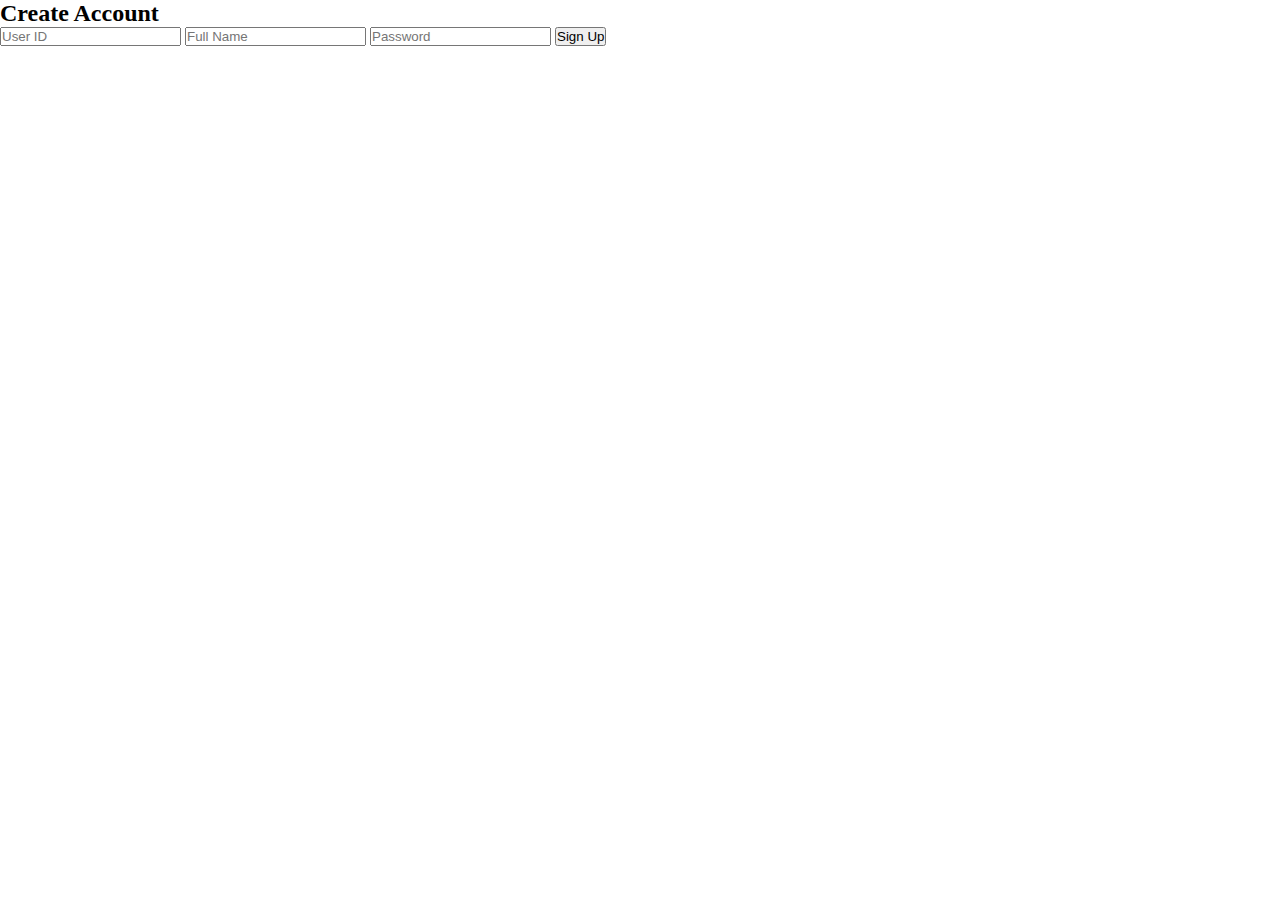
<file: Index.html>
<!DOCTYPE html>
<html lang="en">
<head>
  <meta charset="UTF-8">
  <meta name="viewport" content="width=device-width, initial-scale=1.0">
  <title>Signup</title>
  <link rel="stylesheet" href="style.css">
</head>
<body>

  <div class="signup-box">
    <h2>Create Account</h2>

    <input type="text" id="userid" placeholder="User ID">
    <input type="text" id="name" placeholder="Full Name">
    <input type="password" id="password" placeholder="Password">

    <button id="signupBtn">Sign Up</button>

    <p id="msg"></p>
  </div>

  <script src="script.js"></script>
</body>
      </html>
</file>
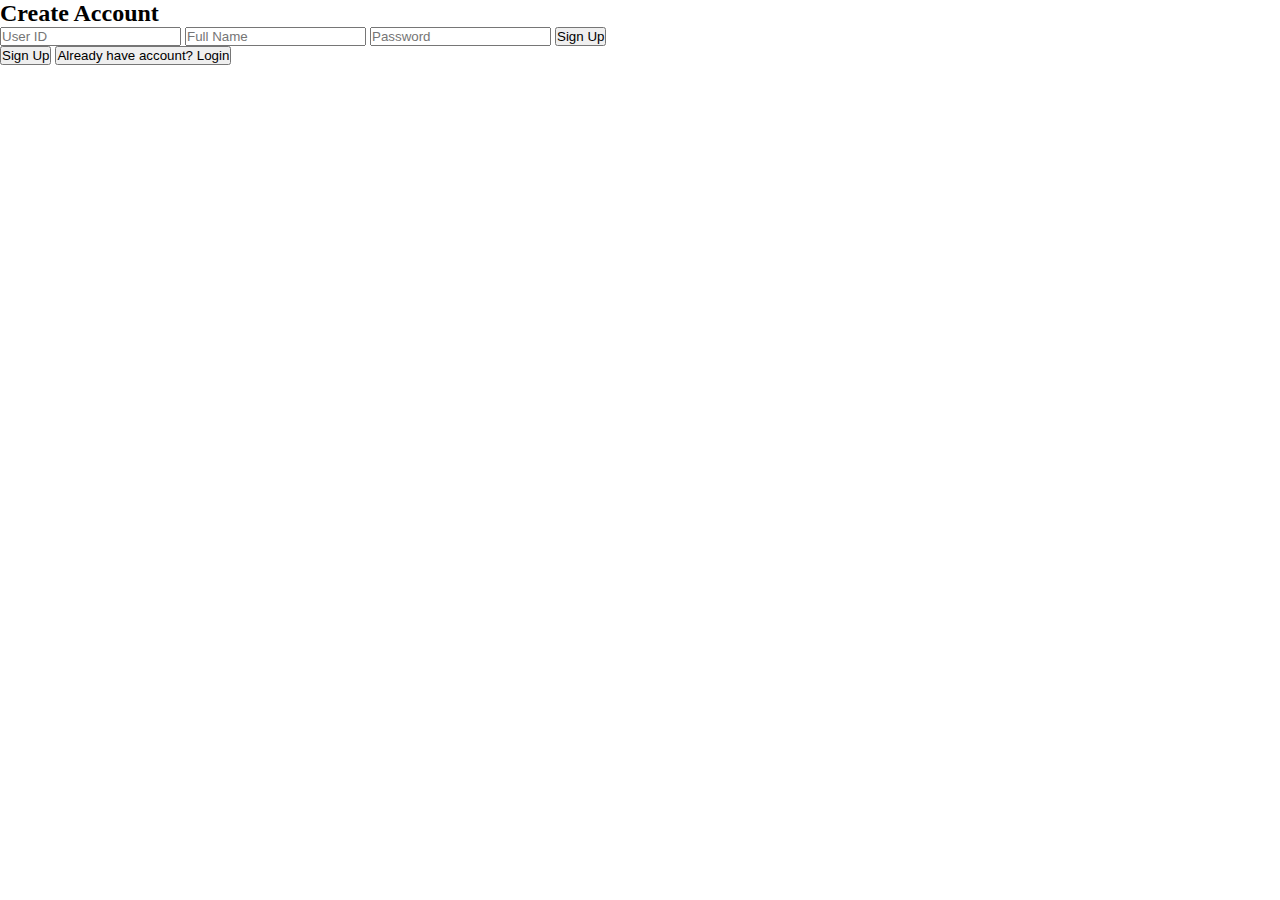
<file: index.html>
<!DOCTYPE html>
<html lang="en">
<head>
  <meta charset="UTF-8">
  <meta name="viewport" content="width=device-width, initial-scale=1.0">
  <title>Signup</title>
  <link rel="stylesheet" href="style.css">
</head>
<body>
  
  <div class="signup-box">
    <h2>Create Account</h2>

    <input type="text" id="userid" placeholder="User ID">
    <input type="text" id="name" placeholder="Full Name">
    <input type="password" id="password" placeholder="Password">

    <button id="signupBtn">Sign Up</button>

    <p id="msg"></p>

    <button id="signupBtn">Sign Up</button>

    <button class="login-btn" onclick="goToLogin()">
      Already have account? Login
    </button>
    
    <p id="msg"></p>

  </div>

  <script src="script.js"></script>
</body>
      </html>
</file>
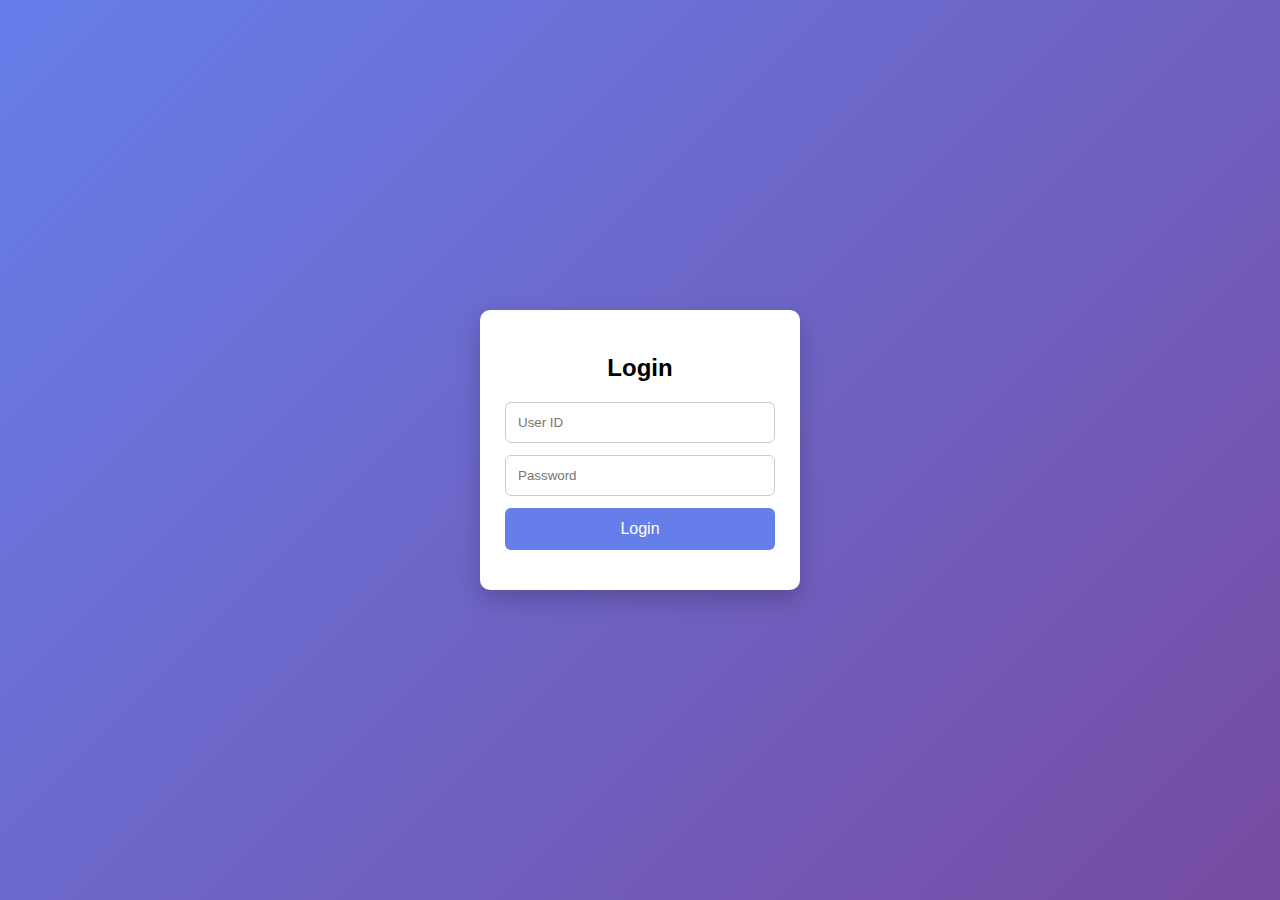
<file: dashboard.html>
<!DOCTYPE html>
<html>
<head>
  <title>Dashboard</title>
  <link rel="stylesheet" href="dashboard.css">
</head>
<body>

  <div class="dashboard">
    <h2>Welcome</h2>

    <img id="photo" src="https://unsplash.com/photos/a-blue-and-gold-object-on-a-black-background-HuKgXlJC7_s" class="profile-pic" alt="Image not found!">

    <div class="info">
      <p id="name"></p>
      <p id="email"></p>
      <p id="city"></p>
    </div>

    <button class="logout-btn" onclick="logout()">Logout</button>
  </div>

  <script src="dashboard.js"></script>
</body>
</html>
</file>
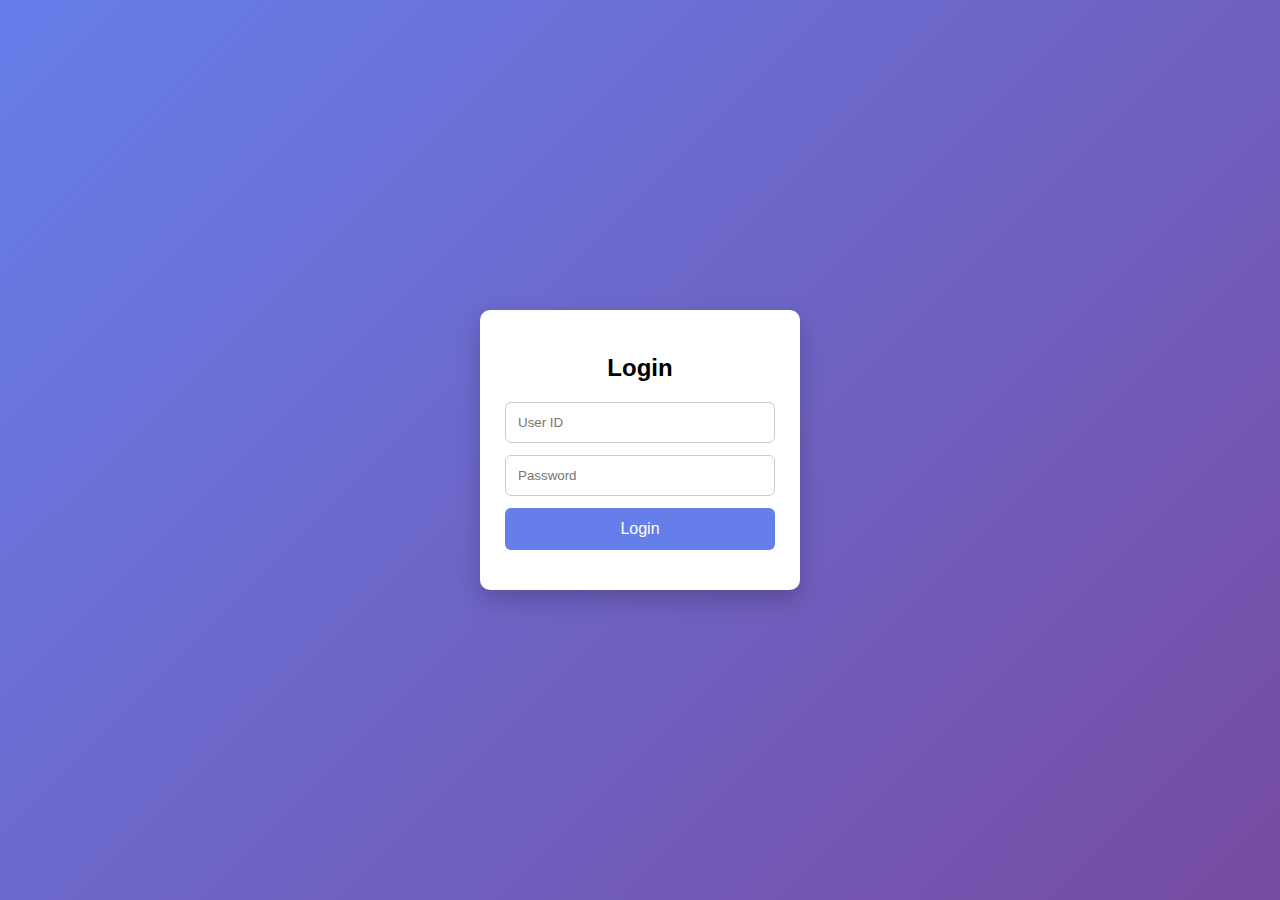
<file: login.html>
<!DOCTYPE html>
<html lang="en">
<head>
  <meta charset="UTF-8">
  <title>Login</title>
  <link rel="stylesheet" href="login.css">
</head>
<body>

  <div class="login-box">
    <h2>Login</h2>

    <input type="text" id="userid" placeholder="User ID">
    <input type="password" id="password" placeholder="Password">

    <button id="loginBtn">Login</button>

    <p id="msg"></p>
  </div>

  <script src="login.js"></script>
</body>
</html>
</file>
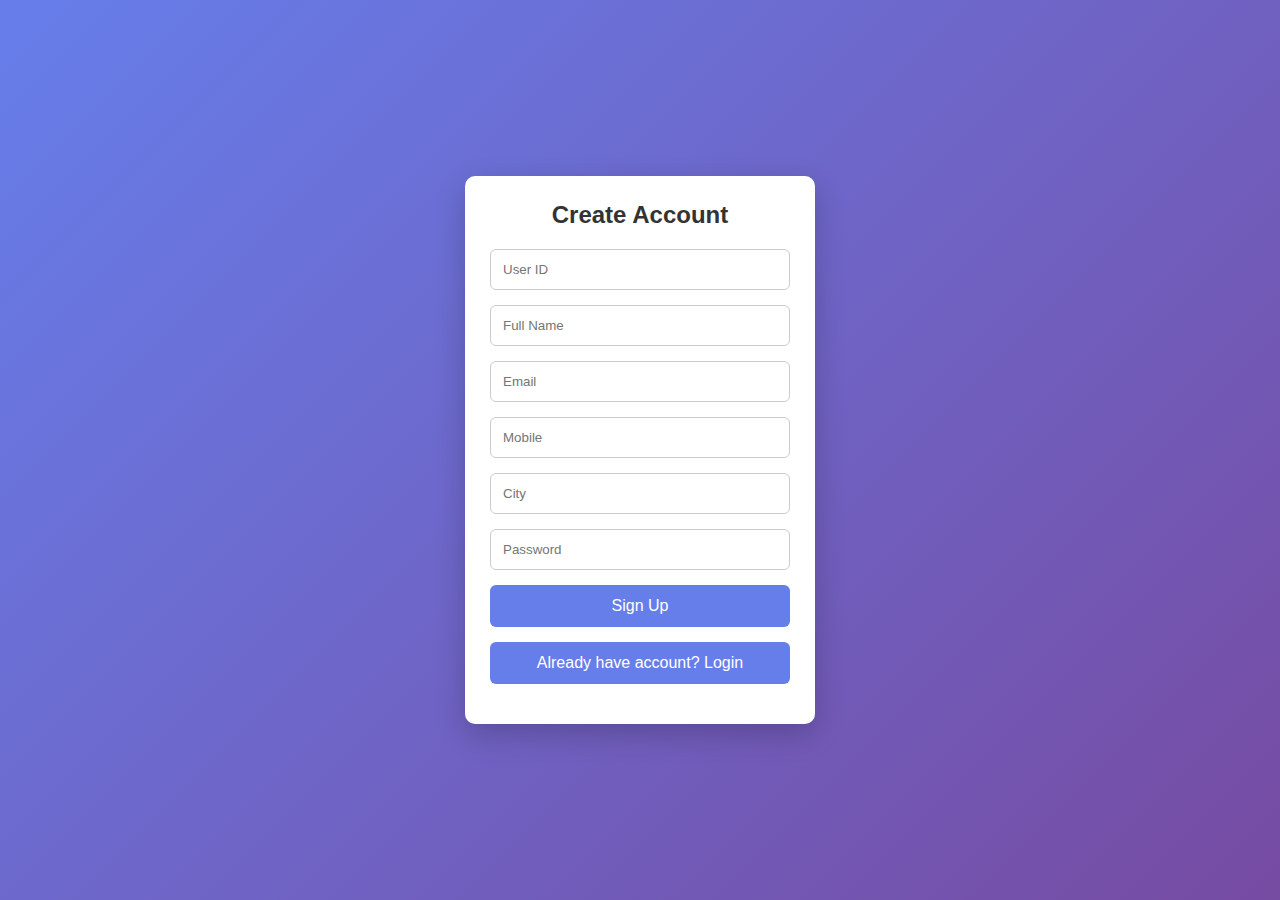
<file: signup.html>
<!DOCTYPE html>
<html lang="en">
  <head>
    <meta charset="UTF-8" />
    <meta name="viewport" content="width=device-width, initial-scale=1.0" />
    <title>Signup</title>
    <link rel="stylesheet" href="signup.css" />
  </head>
  <body>
    <div class="signup-box">
      <h2>Create Account</h2>

      <input id="userid" placeholder="User ID" />
      <input id="name" placeholder="Full Name" />

      <input id="email" placeholder="Email" />
      <input id="mobile" placeholder="Mobile" />
      <input id="city" placeholder="City" />

      <input id="password" type="password" placeholder="Password" />

      <button id="signupBtn">Sign Up</button>
      <p id="msg"></p>

      <button class="login-btn" onclick="goToLogin()">
        Already have account? Login
      </button>

      <p id="msg"></p>
    </div>

    <script src="signup.js"></script>
  </body>
</html>
</file>
<file: style.css>
*{
margin:0;
padding:0;
box-sizing:border-box;
}
html , body{
width:100%;
height:100%;
}

#main{
    width: 100%;
    height: 100%;
    display: flex;
    flex-direction: column;
    justify-content: center;
    align-items: center;
    background-color: #290505;

}

#main button{
    font-size: 2rem;
    background-color: #00e09d;
    border-radius: 1rem;
    border: none;
    outline: none;
    padding: 0.4rem 1rem;

}
</file>
<file: dashboard.css>
*{
  box-sizing: border-box;
  font-family: Arial, Helvetica, sans-serif;
}

body{
  margin:0;
  min-height:100vh;
  background: linear-gradient(135deg,#667eea,#764ba2);
  display:flex;
  justify-content:center;
  align-items:center;
}

.dashboard{
  background:#fff;
  width:340px;
  padding:25px;
  border-radius:14px;
  text-align:center;
  box-shadow:0 15px 35px rgba(0,0,0,0.25);
}

.dashboard h2{
  margin-bottom:15px;
}

.profile-pic{
  width:120px;
  height:120px;
  border-radius:50%;
  object-fit:cover;
  border:3px solid #667eea;
  margin-bottom:10px;
}

.info{
  text-align:left;
  margin-top:15px;
}

.info p{
  margin:6px 0;
  font-size:14px;
}

.logout-btn{
  margin-top:18px;
  width:100%;
  padding:12px;
  background:#667eea;
  border:none;
  border-radius:8px;
  color:white;
  font-size:16px;
  cursor:pointer;
}

.logout-btn:hover{
  background:#5a67d8;
}
</file>
<file: login.css>
*{
  box-sizing:border-box;
  font-family: Arial, Helvetica, sans-serif;
}

body{
  margin:0;
  height:100vh;
  display:flex;
  justify-content:center;
  align-items:center;
  background: linear-gradient(135deg,#667eea,#764ba2);
}

.login-box{
  background:#fff;
  padding:25px;
  width:320px;
  border-radius:10px;
  box-shadow:0 10px 25px rgba(0,0,0,0.2);
}

.login-box h2{
  text-align:center;
  margin-bottom:20px;
}

.login-box input{
  width:100%;
  padding:12px;
  margin-bottom:12px;
  border:1px solid #ccc;
  border-radius:6px;
}

.login-box input:focus{
  border-color:#667eea;
  outline:none;
}

.login-box button{
  width:100%;
  padding:12px;
  background:#667eea;
  border:none;
  color:white;
  font-size:16px;
  border-radius:6px;
  cursor:pointer;
}

.login-box button:hover{
  background:#5a67d8;
}

#msg{
  margin-top:15px;
  text-align:center;
  font-size:14px;
}

.success{ color:green; }
.error{ color:red; }
</file>
<file: signup.css>
*{
  margin:0;
  padding:0;
  box-sizing:border-box;
  font-family: Arial, Helvetica, sans-serif;
}

body{
  min-height:100vh;
  display:flex;
  align-items:center;
  justify-content:center;
  background: linear-gradient(135deg,#667eea,#764ba2);
}

.signup-box{
  width:350px;
  background:#fff;
  padding:25px;
  border-radius:10px;
  box-shadow:0 10px 30px rgba(0,0,0,0.2);
}

.signup-box h2{
  text-align:center;
  margin-bottom:20px;
  color:#333;
}

.signup-box input{
  width:100%;
  padding:12px;
  margin-bottom:15px;
  border:1px solid #ccc;
  border-radius:6px;
  outline:none;
}

.signup-box input:focus{
  border-color:#667eea;
}

.signup-box button{
  width:100%;
  padding:12px;
  background:#667eea;
  border:none;
  color:#fff;
  font-size:16px;
  border-radius:6px;
  cursor:pointer;
}

.signup-box button:hover{
  background:#5a67d8;
}

#msg{
  margin-top:15px;
  text-align:center;
  font-size:14px;
}

.success{ color:green; }
.error{ color:red; }
</file>
